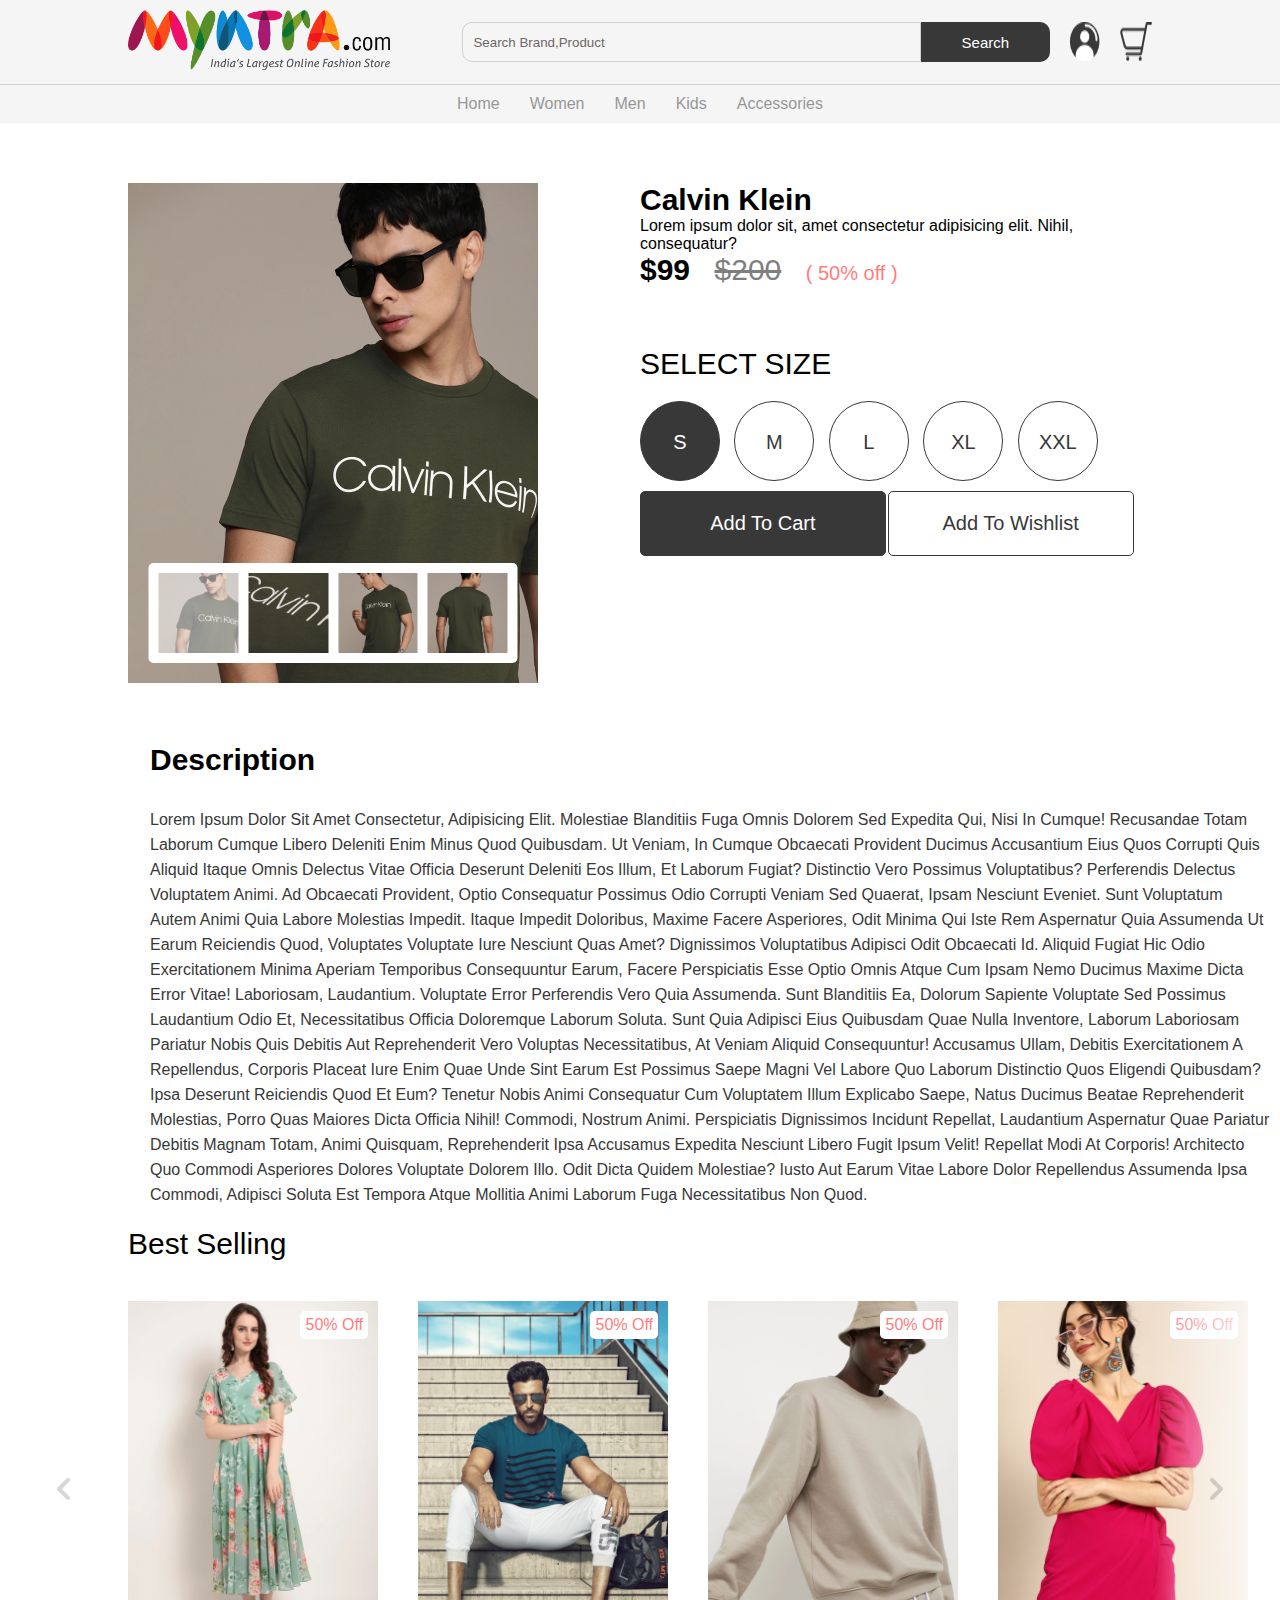
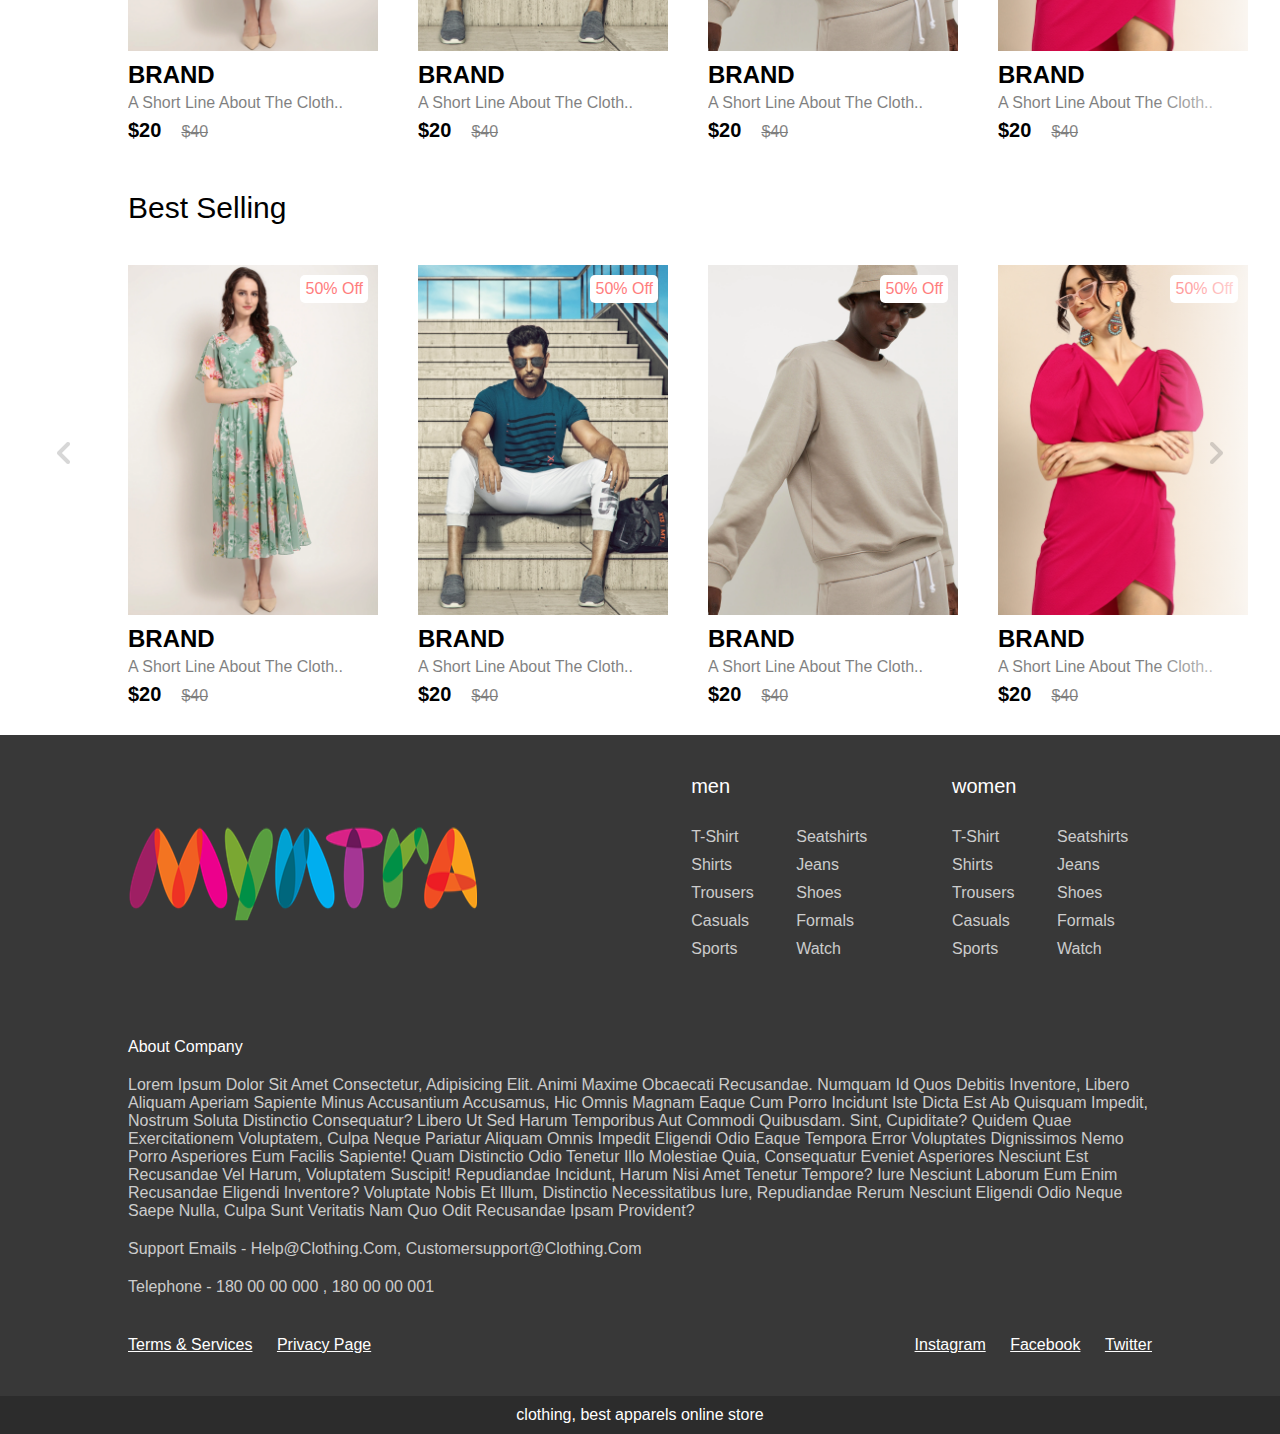
<file: product.html>
<!DOCTYPE html>
<html lang="en">
  <head>
    <meta charset="UTF-8" />
    <meta http-equiv="X-UA-Compatible" content="IE=edge" />
    <meta name="viewport" content="width=device-width, initial-scale=1.0" />
    <title>Product</title>
    <link rel="stylesheet" type="" href="home.css" />
    <link rel="stylesheet" type="" href="product.css" />
  </head>
  <body>
    <nav class="navbar"></nav>

    <section class="product-details">
      <div class="image-slider">
        <div class="product-images">
          <img src="img/product image 1.png" class="active" alt="" />
          <img src="img/product image 2.png" alt="" />
          <img src="img/product image 3.png" alt="" />
          <img src="img/product image 4.png" alt="" />
        </div>
      </div>
      <div class="details">
        <h2 class="product-brand">calvin klein</h2>
        <p class="product-des">
          Lorem ipsum dolor sit, amet consectetur adipisicing elit. Nihil,
          consequatur?
        </p>
        <span class="product-price">$99</span>
        <span class="product-actual-price">$200</span>
        <span class="product-discount">( 50% off )</span>

        <p class="product-sub-heading">Select size</p>

        <input type="radio" name="size" value="s" checked hidden id="s-size">
        <label for="s-size" class="size-radio-btn check">s</label>

        <input type="radio" name="size" value="m" hidden id="m-size">
        <label for="m-size" class="size-radio-btn">m</label>

        <input type="radio" name="size" value="l" hidden id="l-size">
        <label for="l-size" class="size-radio-btn">l</label>

        <input type="radio" name="size" value="xl" hidden id="xl-size">
        <label for="xl-size" class="size-radio-btn">xl</label>

        <input type="radio" name="size" value="xxl" hidden id="xxl-size">
        <label for="xxl-size" class="size-radio-btn">xxl</label>

        <button class="btn cart-btn">add to cart</buttom>
        <button class="btn ">add to wishlist</button>
      </div>
    </section>

    <section class="detail-des">
        <h2 class="heading">description</h2>
        <p class="des">Lorem ipsum dolor sit amet consectetur, adipisicing elit. Molestiae blanditiis fuga omnis dolorem sed expedita qui, nisi in cumque! Recusandae totam laborum cumque libero deleniti enim minus quod quibusdam. Ut veniam, in cumque obcaecati provident ducimus accusantium eius quos corrupti quis aliquid itaque omnis delectus vitae officia deserunt deleniti eos illum, et laborum fugiat? Distinctio vero possimus voluptatibus? Perferendis delectus voluptatem animi. Ad obcaecati provident, optio consequatur possimus odio corrupti veniam sed quaerat, ipsam nesciunt eveniet. Sunt voluptatum autem animi quia labore molestias impedit. Itaque impedit doloribus, maxime facere asperiores, odit minima qui iste rem aspernatur quia assumenda ut earum reiciendis quod, voluptates voluptate iure nesciunt quas amet? Dignissimos voluptatibus adipisci odit obcaecati id. Aliquid fugiat hic odio exercitationem minima aperiam temporibus consequuntur earum, facere perspiciatis esse optio omnis atque cum ipsam nemo ducimus maxime dicta error vitae! Laboriosam, laudantium. Voluptate error perferendis vero quia assumenda. Sunt blanditiis ea, dolorum sapiente voluptate sed possimus laudantium odio et, necessitatibus officia doloremque laborum soluta. Sunt quia adipisci eius quibusdam quae nulla inventore, laborum laboriosam pariatur nobis quis debitis aut reprehenderit vero voluptas necessitatibus, at veniam aliquid consequuntur! Accusamus ullam, debitis exercitationem a repellendus, corporis placeat iure enim quae unde sint earum est possimus saepe magni vel labore quo laborum distinctio quos eligendi quibusdam? Ipsa deserunt reiciendis quod et eum? Tenetur nobis animi consequatur cum voluptatem illum explicabo saepe, natus ducimus beatae reprehenderit molestias, porro quas maiores dicta officia nihil! Commodi, nostrum animi. Perspiciatis dignissimos incidunt repellat, laudantium aspernatur quae pariatur debitis magnam totam, animi quisquam, reprehenderit ipsa accusamus expedita nesciunt libero fugit ipsum velit! Repellat modi at corporis! Architecto quo commodi asperiores dolores voluptate dolorem illo. Odit dicta quidem molestiae? Iusto aut earum vitae labore dolor repellendus assumenda ipsa commodi, adipisci soluta est tempora atque mollitia animi laborum fuga necessitatibus non quod.</p>
    </section>

    <!-- cards-conatiners -->
    <section class="product">
      <h2 class="product-category">best selling</h2>
      <button class="pre-btn"><img src="img/arrow.png" alt="" /></button>
      <button class="nxt-btn"><img src="img/arrow.png" alt="" /></button>
      <div class="product-container">
        <div class="product-card">
          <div class="product-image">
            <span class="discount-tag">50% off</span>
            <img src="img/card1.png" class="product-thumb" alt="" />
            <button class="card-btn">add to wishlist</button>
          </div>
          <div class="product-info">
            <h2 class="product-brand">brand</h2>
            <p class="product-short-des">a short line about the cloth..</p>
            <span class="price">$20</span><span class="actual-price">$40</span>
          </div>
        </div>

        <div class="product-card">
          <div class="product-image">
            <span class="discount-tag">50% off</span>
            <img src="img/card2.png" class="product-thumb" alt="" />
            <button class="card-btn">add to wishlist</button>
          </div>
          <div class="product-info">
            <h2 class="product-brand">brand</h2>
            <p class="product-short-des">a short line about the cloth..</p>
            <span class="price">$20</span><span class="actual-price">$40</span>
          </div>
        </div>

        <div class="product-card">
          <div class="product-image">
            <span class="discount-tag">50% off</span>
            <img src="img/card3.png" class="product-thumb" alt="" />
            <button class="card-btn">add to wishlist</button>
          </div>
          <div class="product-info">
            <h2 class="product-brand">brand</h2>
            <p class="product-short-des">a short line about the cloth..</p>
            <span class="price">$20</span><span class="actual-price">$40</span>
          </div>
        </div>

        <div class="product-card">
          <div class="product-image">
            <span class="discount-tag">50% off</span>
            <img src="img/card4.png" class="product-thumb" alt="" />
            <button class="card-btn">add to wishlist</button>
          </div>
          <div class="product-info">
            <h2 class="product-brand">brand</h2>
            <p class="product-short-des">a short line about the cloth..</p>
            <span class="price">$20</span><span class="actual-price">$40</span>
          </div>
        </div>

        <div class="product-card">
          <div class="product-image">
            <span class="discount-tag">50% off</span>
            <img src="img/card5.png" class="product-thumb" alt="" />
            <button class="card-btn">add to wishlist</button>
          </div>
          <div class="product-info">
            <h2 class="product-brand">brand</h2>
            <p class="product-short-des">a short line about the cloth..</p>
            <span class="price">$20</span><span class="actual-price">$40</span>
          </div>
        </div>

        <div class="product-card">
          <div class="product-image">
            <span class="discount-tag">50% off</span>
            <img src="img/card6.png" class="product-thumb" alt="" />
            <button class="card-btn">add to wishlist</button>
          </div>
          <div class="product-info">
            <h2 class="product-brand">brand</h2>
            <p class="product-short-des">a short line about the cloth..</p>
            <span class="price">$20</span><span class="actual-price">$40</span>
          </div>
        </div>

        <div class="product-card">
          <div class="product-image">
            <span class="discount-tag">50% off</span>
            <img src="img/card7.png" class="product-thumb" alt="" />
            <button class="card-btn">add to wishlist</button>
          </div>
          <div class="product-info">
            <h2 class="product-brand">brand</h2>
            <p class="product-short-des">a short line about the cloth..</p>
            <span class="price">$20</span><span class="actual-price">$40</span>
          </div>
        </div>

        <div class="product-card">
          <div class="product-image">
            <span class="discount-tag">50% off</span>
            <img src="img/card8.png" class="product-thumb" alt="" />
            <button class="card-btn">add to wishlist</button>
          </div>
          <div class="product-info">
            <h2 class="product-brand">brand</h2>
            <p class="product-short-des">a short line about the cloth..</p>
            <span class="price">$20</span><span class="actual-price">$40</span>
          </div>
        </div>
      </div>
    </section>

    <!-- cards-conatiners -->
    <section class="product">
      <h2 class="product-category">best selling</h2>
      <button class="pre-btn"><img src="img/arrow.png" alt="" /></button>
      <button class="nxt-btn"><img src="img/arrow.png" alt="" /></button>
      <div class="product-container">
        <div class="product-card">
          <div class="product-image">
            <span class="discount-tag">50% off</span>
            <img src="img/card1.png" class="product-thumb" alt="" />
            <button class="card-btn">add to wishlist</button>
          </div>
          <div class="product-info">
            <h2 class="product-brand">brand</h2>
            <p class="product-short-des">a short line about the cloth..</p>
            <span class="price">$20</span><span class="actual-price">$40</span>
          </div>
        </div>

        <div class="product-card">
          <div class="product-image">
            <span class="discount-tag">50% off</span>
            <img src="img/card2.png" class="product-thumb" alt="" />
            <button class="card-btn">add to wishlist</button>
          </div>
          <div class="product-info">
            <h2 class="product-brand">brand</h2>
            <p class="product-short-des">a short line about the cloth..</p>
            <span class="price">$20</span><span class="actual-price">$40</span>
          </div>
        </div>

        <div class="product-card">
          <div class="product-image">
            <span class="discount-tag">50% off</span>
            <img src="img/card3.png" class="product-thumb" alt="" />
            <button class="card-btn">add to wishlist</button>
          </div>
          <div class="product-info">
            <h2 class="product-brand">brand</h2>
            <p class="product-short-des">a short line about the cloth..</p>
            <span class="price">$20</span><span class="actual-price">$40</span>
          </div>
        </div>

        <div class="product-card">
          <div class="product-image">
            <span class="discount-tag">50% off</span>
            <img src="img/card4.png" class="product-thumb" alt="" />
            <button class="card-btn">add to wishlist</button>
          </div>
          <div class="product-info">
            <h2 class="product-brand">brand</h2>
            <p class="product-short-des">a short line about the cloth..</p>
            <span class="price">$20</span><span class="actual-price">$40</span>
          </div>
        </div>

        <div class="product-card">
          <div class="product-image">
            <span class="discount-tag">50% off</span>
            <img src="img/card5.png" class="product-thumb" alt="" />
            <button class="card-btn">add to wishlist</button>
          </div>
          <div class="product-info">
            <h2 class="product-brand">brand</h2>
            <p class="product-short-des">a short line about the cloth..</p>
            <span class="price">$20</span><span class="actual-price">$40</span>
          </div>
        </div>

        <div class="product-card">
          <div class="product-image">
            <span class="discount-tag">50% off</span>
            <img src="img/card6.png" class="product-thumb" alt="" />
            <button class="card-btn">add to wishlist</button>
          </div>
          <div class="product-info">
            <h2 class="product-brand">brand</h2>
            <p class="product-short-des">a short line about the cloth..</p>
            <span class="price">$20</span><span class="actual-price">$40</span>
          </div>
        </div>

        <div class="product-card">
          <div class="product-image">
            <span class="discount-tag">50% off</span>
            <img src="img/card7.png" class="product-thumb" alt="" />
            <button class="card-btn">add to wishlist</button>
          </div>
          <div class="product-info">
            <h2 class="product-brand">brand</h2>
            <p class="product-short-des">a short line about the cloth..</p>
            <span class="price">$20</span><span class="actual-price">$40</span>
          </div>
        </div>

        <div class="product-card">
          <div class="product-image">
            <span class="discount-tag">50% off</span>
            <img src="img/card8.png" class="product-thumb" alt="" />
            <button class="card-btn">add to wishlist</button>
          </div>
          <div class="product-info">
            <h2 class="product-brand">brand</h2>
            <p class="product-short-des">a short line about the cloth..</p>
            <span class="price">$20</span><span class="actual-price">$40</span>
          </div>
        </div>
      </div>
    </section>

    <footer></footer>

    <script src="js/nav.js"></script>
    <script src="js/footer.js"></script>
    <script src="js/home.js"></script>
    <script src="js/product.js"></script>
  </body>
</html>
</file>
<file: home.css>
@import 'nav.css';
@import 'footer.css';


.hero-section{
    width: 100%;
    height: calc(100vh - 120px);
    background-image: url('./img/header1.png') ;
    background-size: cover;
    display: flex;
    justify-content: center;
    align-items: center;
}
.hero-section .logo{
    height: 150px;
    margin: auto;
    display: block;
}

.hero-section .sub-heading{
    margin-top: 10px;
    text-align: center;
    color: white;
    text-transform: capitalize;
    font-size: 35px;
    font-weight: 300;
}

/* product */
.product{
    position: relative;
    overflow: hiidden;
    padding: 20px 0;

}
.product-category{
    padding: 0 10vw;
    font-size: 30px;
    font-weight: 500;
    margin-bottom: 40px;
    text-transform: capitalize;
}
.product-container{
    padding: 0 10vw;
    display: flex;
    overflow-x: auto;
    scroll-behavior: smooth;
}

.product-container::-webkit-scrollbar{
    display:none;
}

.product-card{
    flex: 0 0 auto;
    width: 250px;
    height: 450px;
    margin-right: 40px;
}
.product-image{
    position: relative;
    width: 100%;
    height: 350px;
    overflow: hidden;
}
.product-thumb{
    width: 100%;
    height: 350px;
    object-fit: cover;
}
.discount-tag{
    position: absolute;
    background: #fff;
    border-radius: 5px;
    padding: 5px;
    color: #ff7d7d;
    right: 10px;
    top: 10px;
    text-transform: capitalize;
}
.card-btn{
    position: absolute;
    bottom: 10px;
    left: 50%;
    transform: translateX(-50%);
    padding: 10px;
    width: 90%;
    text-transform: capitalize;
    border: none;
    outline: none;
    background: #fff;
    border-radius: 5px;
    transition: 0.5s;
    cursor: pointer;
    opacity: 0;
}
.product-card:hover .card-btn{
    opacity: 1;
}

.card-btn:hover{
    background-color: #efefef;
}
.product-info{
    width: 100%;
    height:100px;
    padding-top: 10px;
}
.product-brand{
    text-transform: uppercase;
}
.product-short-des{
    width: 100%;
    height: 20px;
    overflow: hidden;
    opacity: 0.5;
    text-transform: capitalize;
    margin: 5px 0;
}
.price{
    font-weight: 900;
    font-size: 20px;
}
.actual-price{
    margin-left: 20px;
    opacity: 0.5;
    text-decoration: line-through;
}
.pre-btn, .nxt-btn{
    border:none;
    width: 10vw;
    height:100%;
    position: absolute;
    top: 0;
    display: flex;
    justify-content: center;
    align-items: center;
    background: linear-gradient(90deg, rgba(255 ,255 ,255 ,0) 0% , #fff 100%);
    cursor: pointer;
    z-index: 8;
}

.pre-btn{
    left:0;
    transform: rotate(180deg);
}
.nxt-btn{
    right: 0;
}

.pre-btn img, .nxt-btn img{
    opacity: 0.2;
}

.pre-btn:hover img, .nxt-btn:hover img{
    opacity: 1;
}

/* collections */

.collection-container{
    width: 100%;
    display: grid;
    grid-template-columns:repeat(2 ,1fr);
    grid-gap: 10px;
}
.collection{
    position: relative;
}
.collection img{
    width: 100%;
    height:100%;
    object-fit: cover;
}

.collection p{
    position: absolute;
    top: 50%;
    left: 50%;
    transform:translateX(-50% , -50%);
    text-align: center;
    color: #fff;
    font-size: 50px;
    text-transform: capitalize;
}

.collection:nth-child(3){
    grid-column: span 2;
    margin-bottom: 10px;
}
</file>
<file: product.css>
.product-details{
    width: 100%;
    padding: 60px 10vw;
    display: flex;
    justify-content: space-between;
}

.image-slider{
    width: 410px;
    height: 500px;
    position: relative;
    background-image: url(/img/product\ image\ 1.png);
    /* margin-left: 80px; */
}

/* .image-slider{
    width: 500px;
    height: 500px;
    position: relative;
    background-image: url(../img/product\ image\ 1.png);
} */

.product-images{
    position: absolute;
    bottom: 20px;
    left: 50%;
    transform: translateX(-50%);
    width: 90%;
    background: white;
    border-radius: 5px;
    display: grid;
    grid-template-columns: repeat(4 , 1fr);
    height: 100px;
    grid-gap: 10px;
    padding: 10px;

}

.product-images img{
    width: 100%;
    height: 80px;
    object-fit: cover;
    cursor: pointer;
}

.product-images img.active{
    opacity: 0.5;
}

.details{
    width: 50%;
}

.details .product-brand{
    text-transform: capitalize;
    font-size: 30px;
}

.details.product-des{
    font-size: 25px;
    line-height: 30px;
    height: auto;
    margin: 15px 0 30px;
}

.product-price{
    font-weight: 700;
    font-size: 30px;
}

.product-actual-price{
    font-size: 30px;
    opacity: 0.5;
    text-decoration: line-through;
    margin: 0 20px;
    font-weight: 300;
}

.product-discount{
    color: #ff7d7d;
    font-size: 20px;
}

.product-sub-heading{
    font-size: 30px;
    text-transform: uppercase;
    margin: 60px 0 10px;
    font-weight: 300;
}

.size-radio-btn{
    display: inline-block;
    width: 80px;
    height: 80px;
    text-align: center;
    font-size: 20px;
    border: 1px solid #383838;
    border-radius: 50%;
    margin: 10px;
    margin-left: 0;
    line-height: 80px;
    text-transform:uppercase;
    color: #383838;
    cursor: pointer;
}

.size-radio-btn.check{
    background: #383838;
    color: white;
}

.btn{
    margin-right: 8px;
    width: 48%;
    padding: 20px;
    border-radius: 5px;
    background:none ;
    border: 1px solid #383838;
    color: #383838;
    font-size: 20px;
    cursor: pointer;
    text-transform: capitalize;
}

.cart-btn{
    margin-right: 2px;
    background: #383838;
    color: white;
}

.detail-des{
    margin-left: 140px;;
    padding: 0 10px;
    text-transform: capitalize;
}

.heading{
    font-size: 30px;
    margin-bottom: 30px;
}

.des{
    color: #383838;
    line-height: 25px
}
</file>
